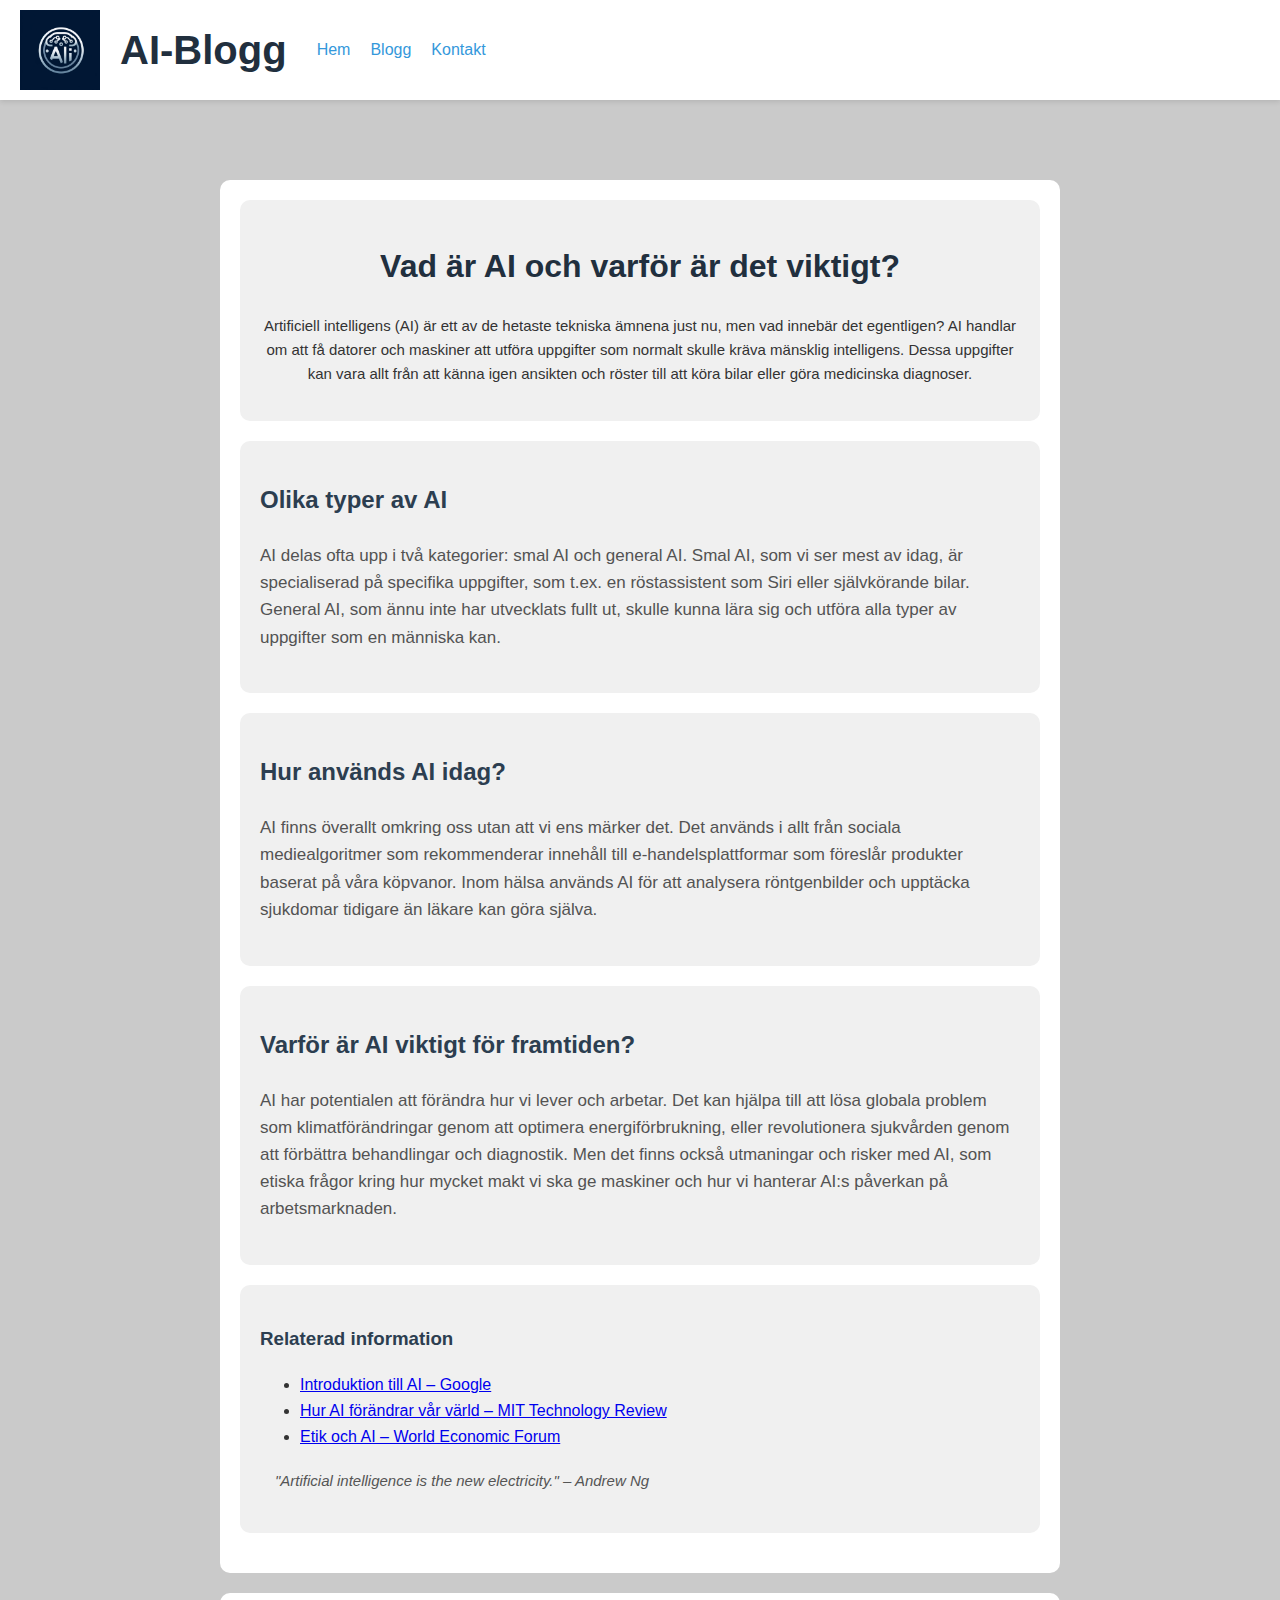
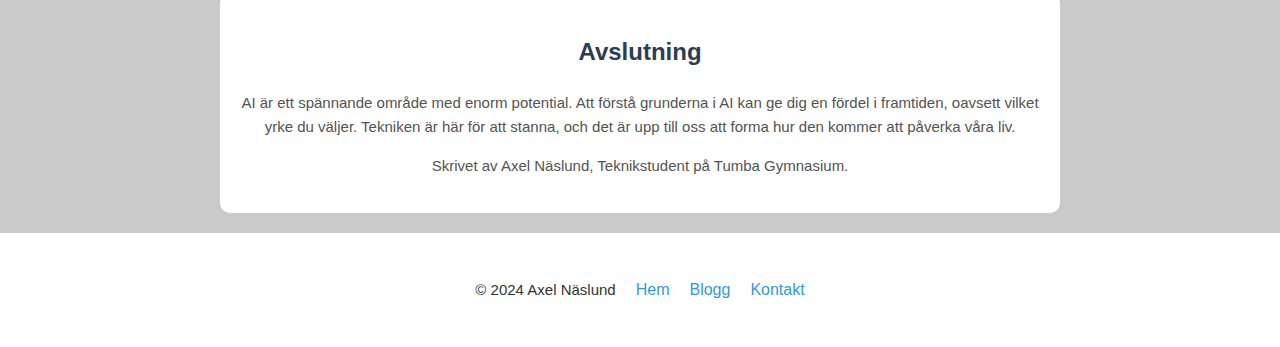
<file: Axel/blogg.html>
<!DOCTYPE html>
<html lang="en">
<head>
    <meta charset="UTF-8">
    <meta name="viewport" content="width=device-width, initial-scale=1.0">
    <link rel="stylesheet" href="src-blogg.css">
    <title>AI-blogg</title>
</head>
<body>
    <header class="top-bar">
        <img src="logo.webp" class="logo" alt="Logo">
        <h1>AI-Blogg</h1>
        <nav>
            <a href="hem.html">Hem</a>
            <a href="blogg.html">Blogg</a>
            <a href="kontakt.html">Kontakt</a>
        </nav>
    </header>

    <main>
        <section class="title" alt="title"> 
        <h1>Vad är AI och varför är det viktigt?</h1>
        <p>Artificiell intelligens (AI) är ett av de hetaste tekniska ämnena just nu, men vad innebär det egentligen? 
            AI handlar om att få datorer och maskiner att utföra uppgifter som normalt skulle kräva mänsklig intelligens. 
            Dessa uppgifter kan vara allt från att känna igen ansikten och röster till att köra bilar eller göra medicinska diagnoser.</p>
        </section>
         <article>
            <section class="olika-typer">
                <h2>Olika typer av AI</h2>
                <h4>AI delas ofta upp i två kategorier: smal AI och general AI. Smal AI, som vi ser mest av idag, är specialiserad på specifika uppgifter, 
                som t.ex. en röstassistent som Siri eller självkörande bilar. 
                General AI, som ännu inte har utvecklats fullt ut, skulle kunna lära sig och utföra alla typer av uppgifter som en människa kan.</h4>
            </section>

            <section class="hur-anvands">
                <h2>Hur används AI idag?</h2>
                <h4>AI finns överallt omkring oss utan att vi ens märker det. 
                Det används i allt från sociala mediealgoritmer som rekommenderar innehåll till e-handelsplattformar som föreslår produkter baserat på våra köpvanor. 
                Inom hälsa används AI för att analysera röntgenbilder och upptäcka sjukdomar tidigare än läkare kan göra själva.</h4>
            </section>

            <section class="varfor-viktigt">
                <h2>Varför är AI viktigt för framtiden?</h2>
                <h4>AI har potentialen att förändra hur vi lever och arbetar. Det kan hjälpa till att lösa globala problem som klimatförändringar genom att optimera energiförbrukning, 
                eller revolutionera sjukvården genom att förbättra behandlingar och diagnostik. Men det finns också utmaningar och risker med AI, 
                som etiska frågor kring hur mycket makt vi ska ge maskiner och hur vi hanterar AI:s påverkan på arbetsmarknaden.</h4>
            </section>

            <aside class="relaterad-info">
                <h3>Relaterad information</h3>
                <ul>
                    <li><a href="https://ai.google/education">Introduktion till AI – Google</a></li>
                    <li><a href="https://www.technologyreview.com">Hur AI förändrar vår värld – MIT Technology Review</a></li>
                    <li><a href="https://www.weforum.org/agenda/ai-ethics">Etik och AI – World Economic Forum</a></li>
                </ul>
                <blockquote>
                    <p>"Artificial intelligence is the new electricity." – Andrew Ng</p>
                </blockquote>
            </aside>
        </article>
    </main>

    <footer class="avslutning">
        <h2>Avslutning</h2>
        <p>AI är ett spännande område med enorm potential. Att förstå grunderna i AI kan ge dig en fördel i framtiden, 
            oavsett vilket yrke du väljer. Tekniken är här för att stanna, och det är upp till oss att forma hur den kommer att påverka våra liv.</p>
        <p>Skrivet av Axel Näslund, Teknikstudent på Tumba Gymnasium.</p>
    </footer>

    <div class="bottom-bar">
        <p>&copy; 2024 Axel Näslund</p>
        <nav>
            <a href="hem.html">Hem</a>
            <a href="blogg.html">Blogg</a>
            <a href="kontakt.html">Kontakt</a>
        </nav>
    </div>
</body>
</html>
</file>
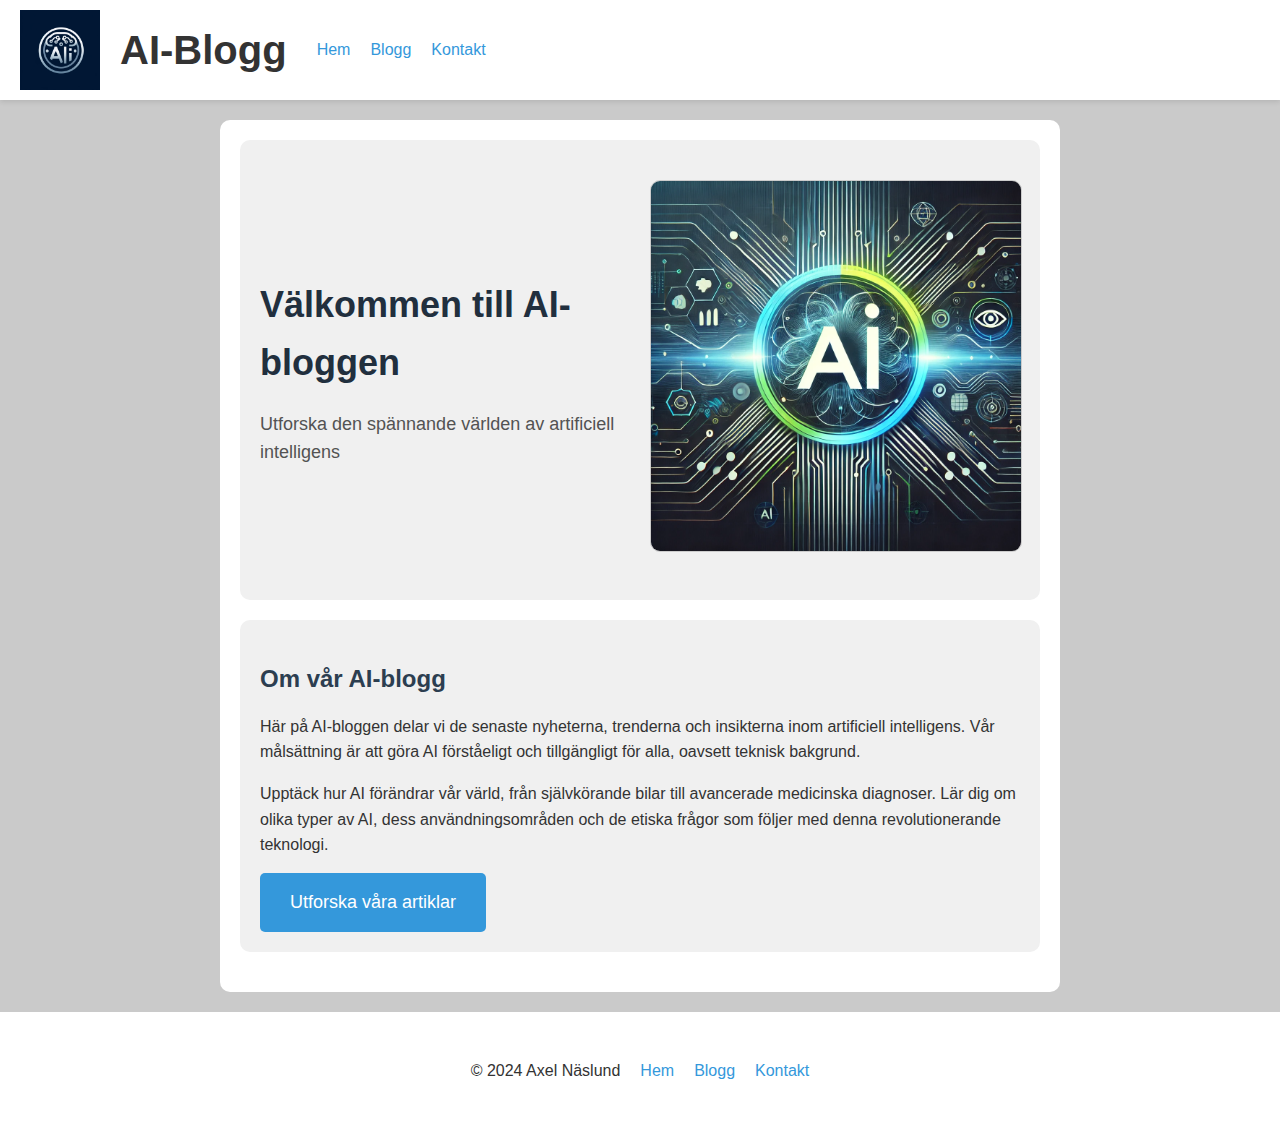
<file: Axel/hem.html>
<!DOCTYPE html>
<html lang="en">
<head>
    <meta charset="UTF-8">
    <meta name="viewport" content="width=device-width, initial-scale=1.0">
    <link rel="stylesheet" href="src-hem.css">
    <title>AI-blogg</title>
</head>
<body>
    <header class="top-bar">
        <img src="logo.webp" class="logo" alt="Logo">
        <h1>AI-Blogg</h1>
        <nav>
            <a href="hem.html">Hem</a>
            <a href="blogg.html">Blogg</a>
            <a href="kontakt.html">Kontakt</a>
        </nav>
    </header>
    <main>
        <section class="main-content">
            <div class="main-text">
                <h1>Välkommen till AI-bloggen</h1>
                <p>Utforska den spännande världen av artificiell intelligens</p>
            </div>
            <div class="main-image-container">
                <img src="hem-bild.webp" alt="AI Concept" class="main-image">
            </div>
        </section>
        <section class="description">
            <h2>Om vår AI-blogg</h2>
            <p>Här på AI-bloggen delar vi de senaste nyheterna, trenderna och insikterna inom artificiell intelligens. Vår målsättning är att göra AI förståeligt och tillgängligt för alla, oavsett teknisk bakgrund.</p>

            <p>Upptäck hur AI förändrar vår värld, från självkörande bilar till avancerade medicinska diagnoser. Lär dig om olika typer av AI, dess användningsområden och de etiska frågor som följer med denna revolutionerande teknologi.</p>
            <a href="blogg.html" class="cta-button">Utforska våra artiklar</a>
        </section>
    </main>
    <div class="bottom-bar">
        <p>&copy; 2024 Axel Näslund</p>
        <nav>
            <a href="hem.html">Hem</a>
            <a href="blogg.html">Blogg</a>
            <a href="kontakt.html">Kontakt</a>
        </nav>
    </div>
</body>
</html>
</file>
<file: Axel/src-blogg.css>
body {
    font-family:'Gill Sans', 'Gill Sans MT', Calibri, 'Trebuchet MS', sans-serif;
    margin: 0;
    line-height: 1.6;
    color: #333;
    background-color: #cacaca;
    margin-top: 0;
}

.top-bar {
    background-color: #fff;
    padding: 10px 20px;
    display: flex;
    align-items: center;
    z-index: 1000;
    box-shadow: 0 2px 5px rgba(0,0,0,0.1);
}

.logo {
    max-height: 80px;
    margin-right: 20px;
}

.top-bar h1 {
    margin: 0 30px 0 0;
    font-size: 40px;
    line-height: 1;
}

nav {
    display: flex;
    align-items: center; 
    gap: 20px;
    height: 100%;
}

nav a { 
    text-decoration: none;
    color: #3498db;
    line-height: 1;
}

main {
    max-width: 800px;
    margin: 80px auto 0;
    background-color: #fff;
    border-radius: 10px;
    padding: 20px;
}

.title, .olika-typer, .hur-anvands, .varfor-viktigt, .relaterad-info{
    background-color: #f0f0f0;
    padding: 20px;
    border-radius: 10px;
    margin-bottom: 20px;
}

.avslutning {
    background-color: #fff;
}

.title {
    text-align: center;
}

h1 {
    color: #212f3e;
}

h2, h3 {
    color: #2c3e50;
}

h4 {
    font-size: 17px;
    color: #535353;
    font-weight: normal;
}

p {
    font-size: 15px;
}

nav span {
    margin: 5px;
    display: inline-block;
}

aside {
    background-color: #f0f0f0;
    padding: 15px;
    margin-top: 20px;
    border-radius: 10px;
}

blockquote {
    font-style: italic;
    padding-left: 15px;
    margin: 20px 0;
    color: #555;
}

footer {
    background-color: #f0f0f0;
    padding: 20px;
    border-radius: 10px;
    margin-top: 20px;
    text-align: center;
    max-width: 800px;
    margin: 20px auto;
    color: #535353;
}

.bottom-bar {
    background-color: #fff;
    display: flex;
    justify-content: center;
    align-items: center;
    padding-bottom: 30px;
    padding-top: 30px;
    gap: 20px;
}

.avslutning {
    text-align: center;
    margin-top: 20px;
    color: #535353;
}
</file>
<file: Axel/src-hem.css>
body {
    font-family:'Gill Sans', 'Gill Sans MT', Calibri, 'Trebuchet MS', sans-serif;
    margin: 0;
    line-height: 1.6;
    color: #333;
    background-color: #cacaca;
    display: flex;
    flex-direction: column;
    min-height: 100vh;
}

.top-bar {
    background-color: #fff;
    padding: 10px 20px;
    display: flex;
    align-items: center;
    z-index: 1000;
    box-shadow: 0 2px 5px rgba(0,0,0,0.1);
}

.logo {
    max-height: 80px;
    margin-right: 20px;
}

.top-bar h1 {
    font-family:'Gill Sans', 'Gill Sans MT', Calibri, 'Trebuchet MS', sans-serif;
    margin: 0 30px 0 0;
    font-size: 40px;
    line-height: 1;
}

nav {
    display: flex;
    align-items: center; 
    gap: 20px;
}

nav a { 
    text-decoration: none;
    color: #3498db;
}

main {
    max-width: 800px;
    margin: 20px auto;
    background-color: #fff;
    border-radius: 10px;
    padding: 20px;
    flex: 1;
}

.main-content {
    display: flex;
    align-items: center;
    justify-content: space-between;
    padding: 40px 20px;
    background-color: #f0f0f0;
    border-radius: 10px;
    margin-bottom: 20px;
}

.main-text {
    flex: 1;
    padding-right: 20px;
}

.main-image-container {
    flex: 1;
    max-width: 50%;
}

.main-image {
    width: 100%;
    height: auto;
    border-radius: 10px;
    object-fit: cover;
    border: 1px solid #ccc;
}

.main-content h1 {
    font-size: 36px;
    color: #212f3e;
    margin-bottom: 10px;
}

.main-content p {
    font-size: 18px;
    color: #535353;
    margin-bottom: 20px;
}

.description {
    text-align: left;
    background-color: #f0f0f0;
    padding: 20px;
    border-radius: 10px;
    margin-bottom: 20px;
}

.description h2 {
    color: #2c3e50;
    font-size: 24px;
    margin-bottom: 15px;
}

.description p {
    font-size: 16px;
    margin-bottom: 15px;
}

.cta-button {
    display: inline-block;
    background-color: #3498db;
    color: #fff;
    padding: 15px 30px;
    text-decoration: none;
    font-size: 18px;
    border-radius: 5px;
    transition: background-color 0.3s, color 0.3s;
}


.bottom-bar {
    background-color: #fff;
    display: flex;
    justify-content: center;
    align-items: center;
    padding-bottom: 30px;
    padding-top: 30px;
    gap: 20px;
}
</file>
